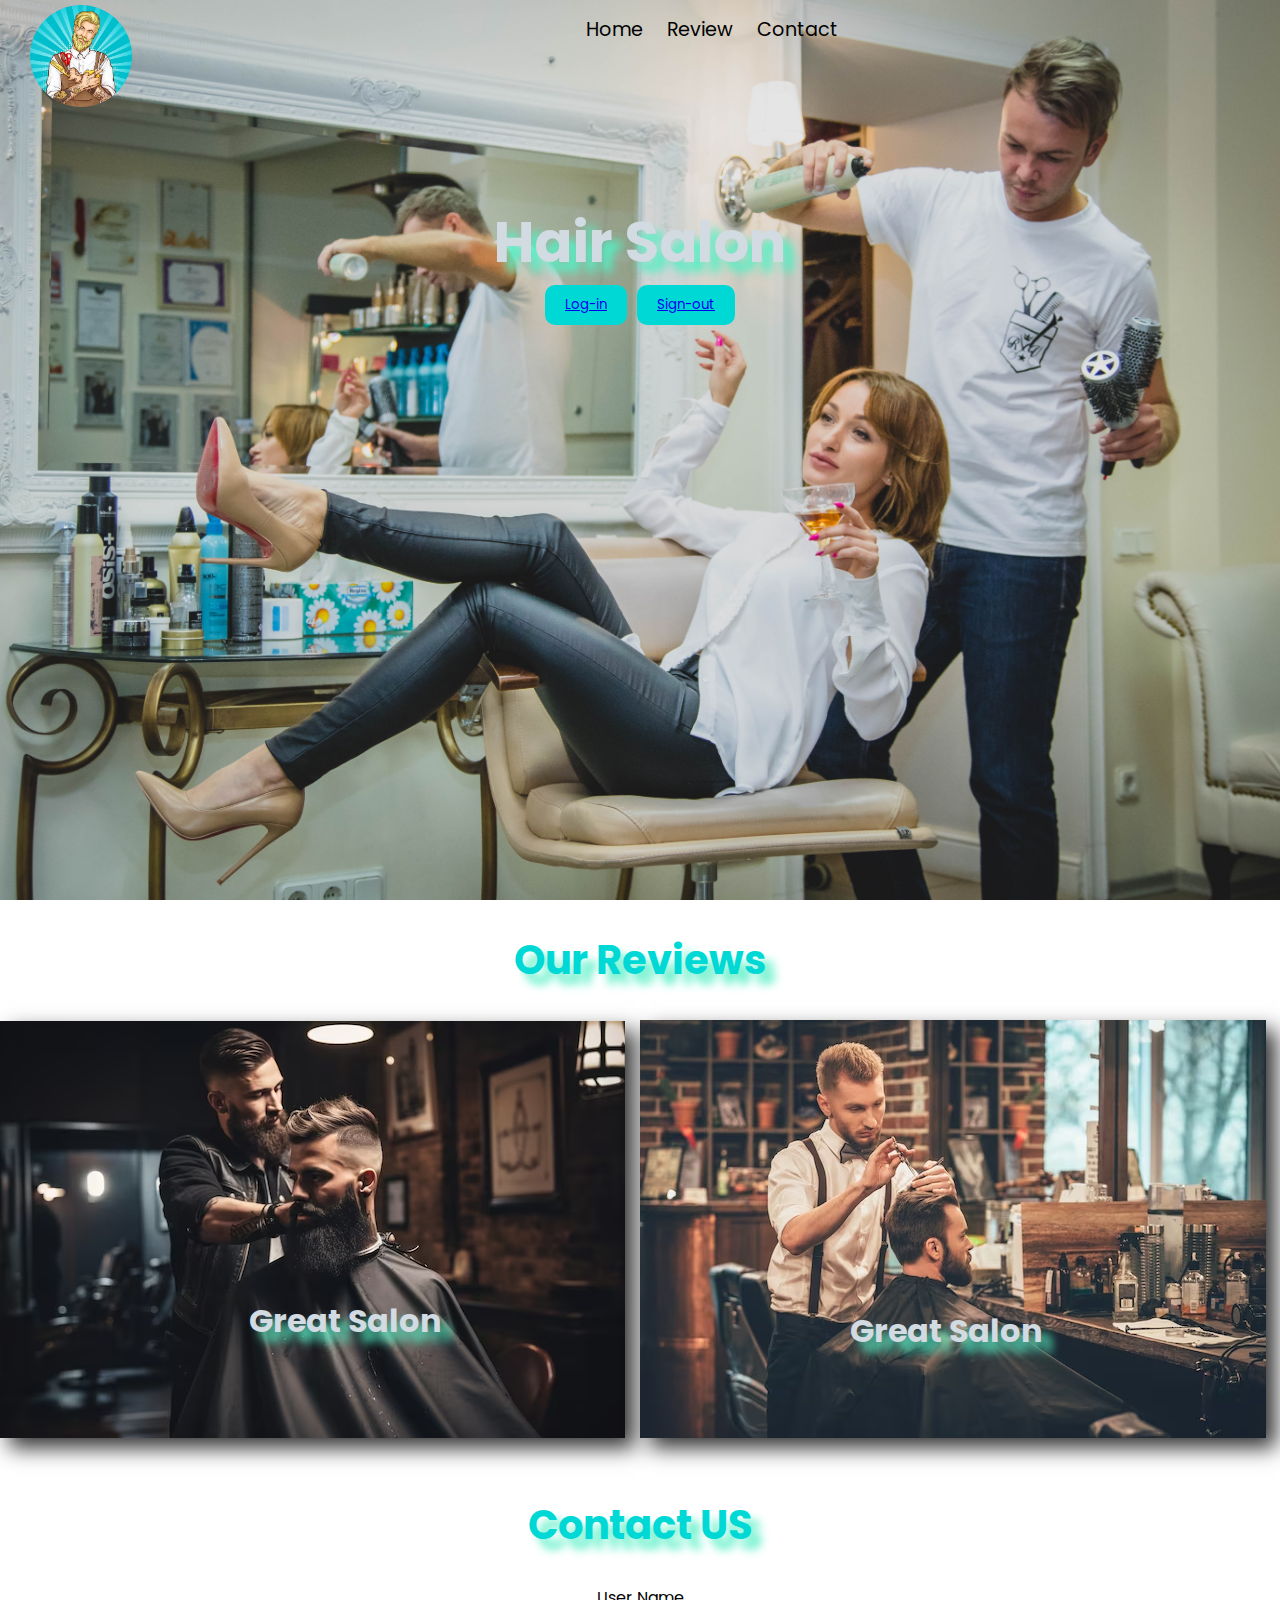
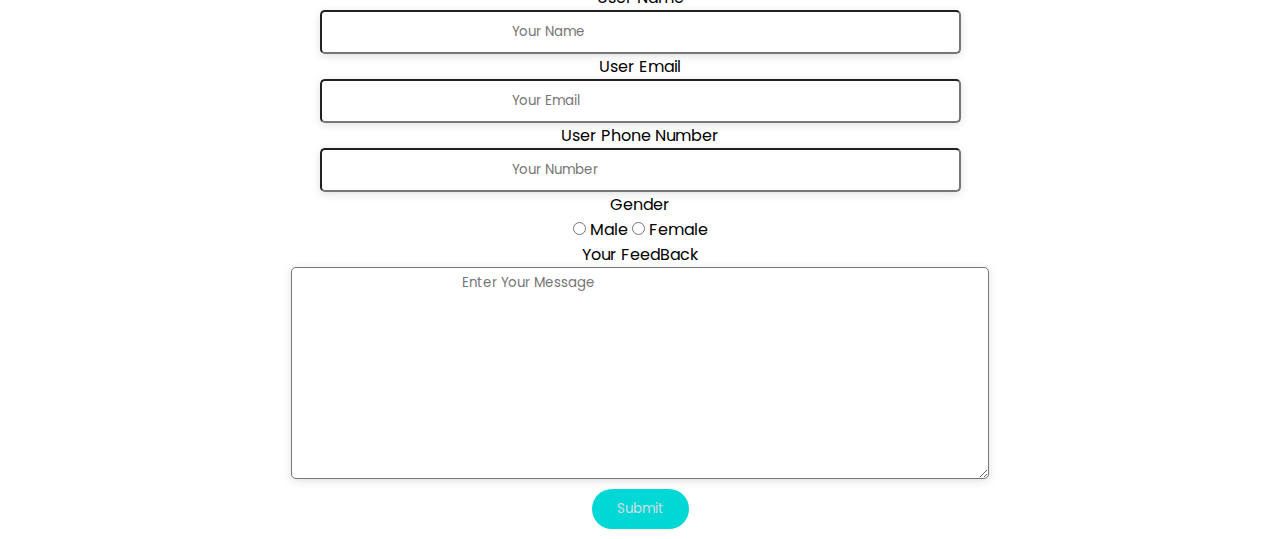
<file: index.html>
<!DOCTYPE html>
<html lang="en">
<head>
    <meta charset="UTF-8">
    <meta name="viewport" content="width=device-width, initial-scale=1.0">
    <title>Salon Website</title>
    <link rel="stylesheet" href="./style.css">
    <link rel="preconnect" href="https://fonts.googleapis.com">
<link rel="preconnect" href="https://fonts.gstatic.com" crossorigin>
<link href="https://fonts.googleapis.com/css2?family=Poppins&display=swap" rel="stylesheet">
<link rel="shortcut icon" href="./barbershop-haircutter-pop-art-vector-portrait_1441-3406.avif" type="image/x-icon">
</head>
<body>
    <header>
        <nav class="navbar">
            <div class="logo">
                <img src="./barbershop-haircutter-pop-art-vector-portrait_1441-3406.avif" alt="salonLogo">
            </div>
            <ul class="li-list">
                <li>Home</li>
                <li>Review</li>
                <li>Contact</li>
            </ul>
        </nav>
    </header>
    <main>
        <section>
            <div class="homeContainer">
                <h1>Hair Salon</h1>
                <div class="btn">
                    
                    <button><a href="./login.html ">Log-in</a></button>
                    <button><a href="./sign.html">Sign-out </a></button>
                    <!-- <button><a href="">log -in</a></button> -->
                </div>
            </div>
        </section>
        <section>
            <div class="review">
                <h1>Our Reviews</h1>
                <div class="box">
                    <div class="img1">
                        <img src="./hairdresser-with-beard-black-coat-cuts-client-s-hair_118124-39988.avif" alt="reviews">
                        <h2>Great Salon</h2>
                    </div>
                    <div class="img2">
                        <img src="./making-hair-look-magical-young-bearded-man-getting-haircut-by-hairdresser_425904-16259.avif" alt="review">
                        <h2>Great Salon</h2>
                    </div>
                </div>
            </div>
        </section>
        <section>
        <div class="cont-form">
            <h1>Contact US</h1>
            <form action="" class="web-form">
                <label for="">User Name</label>
                <input type="text" class="inp" name="" id="" placeholder="Your Name">
                <label for="">User Email</label>
                <input type="email" class="inp" name="" id="" placeholder="Your Email">
                <label for="">User Phone Number</label>
                <input type="number" class="inp" name="" id="" placeholder="Your Number">
                <label for="">Gender</label>
                <div class="gen">
                    <input type="radio" name="name" id="male">
                    <label for="male">Male</label>
                    <input type="radio" name="name" id="female">
                    <label for="female">Female</label>
                </div>
                <label for="">Your FeedBack</label>
                <textarea name="" id="" cols="30" rows="10" placeholder="Enter Your Message"></textarea>
                <button>Submit</button>
            </form>
        </div>
        </section>
    </main>
</body>
</html>
</file>
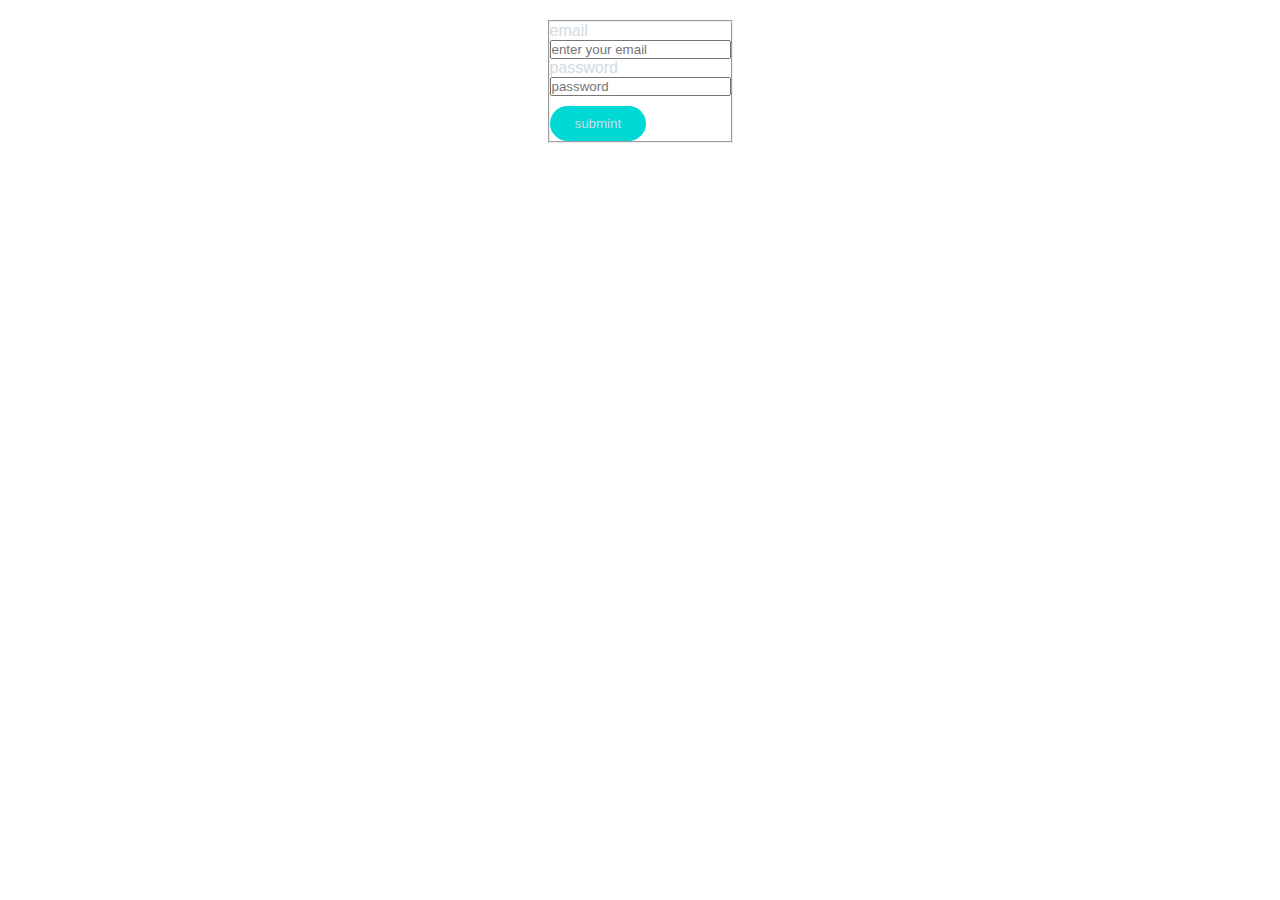
<file: login.html>
<!DOCTYPE html>
<html lang="en">
<head>
    <meta charset="UTF-8">
    <meta name="viewport" content="width=device-width, initial-scale=1.0">
    <title>Document</title>
    <link rel="stylesheet" href="./style.css">
</head>
<body>
    <form action="" class="Log-in">
        <fieldset>
        
            <label for="">email </label> <br>
            <input type="email" name="" id="" placeholder="enter your email" required><br>
            <label for="">password</label><br>
            <input type="password" name="" id="" placeholder="password" required><br>
                <button>submint</button>
        </fieldset>
        
    </form>
</body>
</html>
</file>
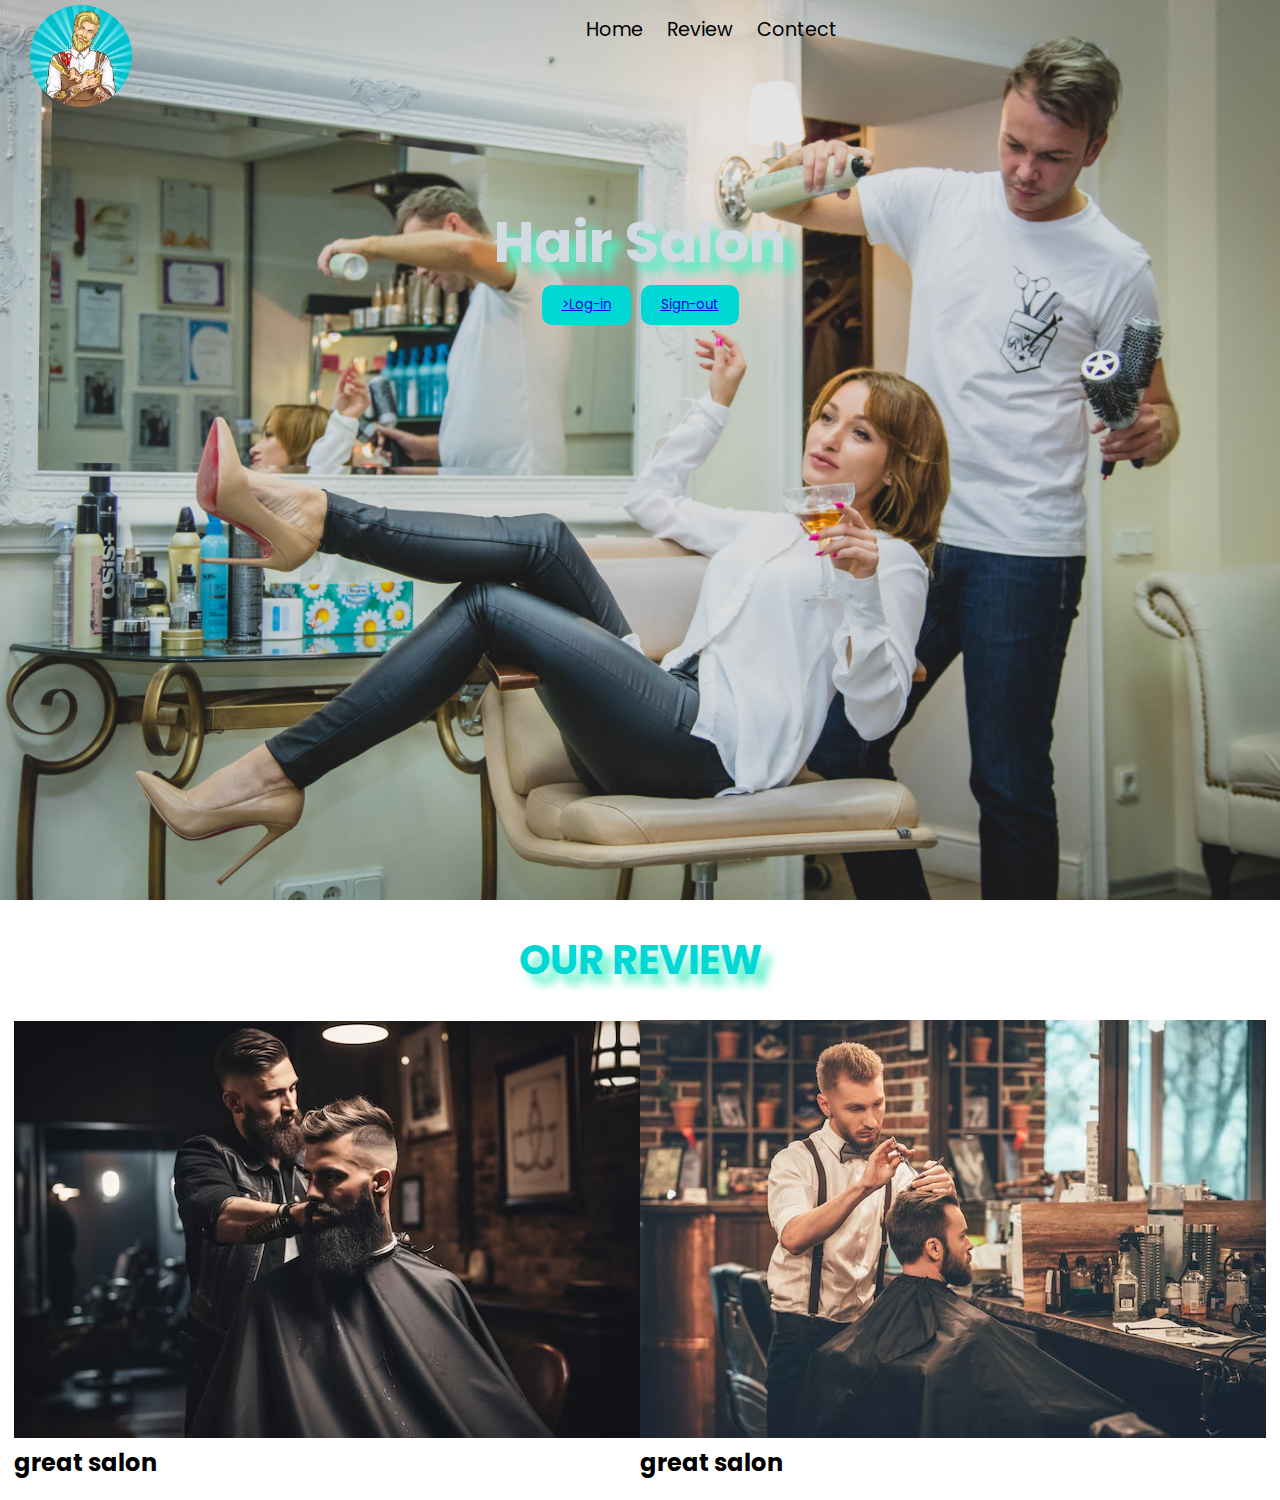
<file: salon.html>
<!DOCTYPE html>
<html lang="en">
<head>
    <meta charset="UTF-8">
    <meta name="viewport" content="width=device-width, initial-scale=1.0">
    <title>Ahmed salon</title>
    <link rel="stylesheet" href="./salon.css">
    <link rel="preconnect" href="https://fonts.googleapis.com">
    <link rel="preconnect" href="https://fonts.gstatic.com" crossorigin>
    <link href="https://fonts.googleapis.com/css2?family=Poppins&display=swap" rel="stylesheet">
    <link rel="shortcut icon" href="./barbershop-haircutter-pop-art-vector-portrait_1441-3406.avif" type="image/x-icon">
</head>
<body>
    <header>
        <nav  class="navebar">
            <div class="logo">
                <img src="./barbershop-haircutter-pop-art-vector-portrait_1441-3406.avif" alt="Hair saloon">
            </div>
            <ul class="li-list">
                <li>Home</li>
                <li>Review</li>
                <li>Contect</li>
                </ul>
        </nav>
    </header>
    <main>
        <section>
            <div class="home-container">
                <h1>Hair Salon</h1>
                <div class="btn">
                    <button><a href="./login.html">>Log-in</a></button>
                    <button><a href="./sign.html">Sign-out</a></button>
            </div>
          
            </div>
            
        </section>
    <section>
        <div class="review">
            <h1>OUR REVIEW</h1>
        <div class="box">
            <div class="img1">
                <img src="./hairdresser-with-beard-black-coat-cuts-client-s-hair_118124-39988.avif" alt="">
                <h2>great salon</h2>
            </div>
            <div class="img2">
                <img src="./making-hair-look-magical-young-bearded-man-getting-haircut-by-hairdresser_425904-16259.avif" alt="">
                <h2>great salon</h2>
            </div>
        </div>
        </div>
    </section>
    </main>

</body>
</html>
</file>
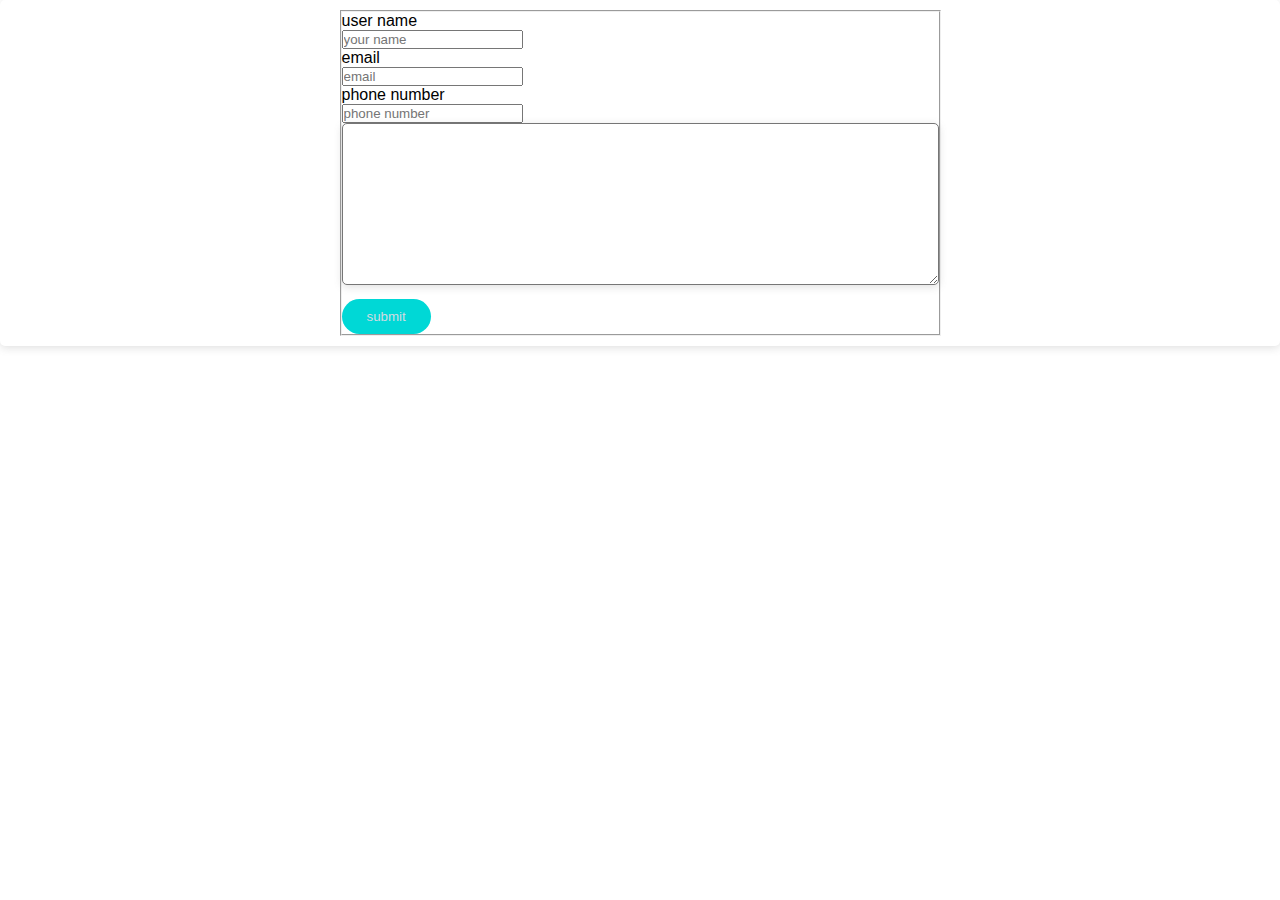
<file: sign.html>
<!DOCTYPE html>
<html lang="en">
<head>
    <meta charset="UTF-8">
    <meta name="viewport" content="width=device-width, initial-scale=1.0">
    <title>Document</title>
    <link rel="stylesheet" href="./style.css">
</head>
<body>
    <form action="" class="Sign-out">
        <fieldset>
            <label for="">user name</label><br>
            <input type="text" name="" id="" placeholder="your name"required><br>
            <label for="">email</label><br>
            <input type="text" name="" id="" placeholder="email"required><br>
            <label for="">phone number</label><br>
            <input type="number" name="" id="" placeholder="phone number"required><br>
            <textarea name="" id="" cols="30" rows="10"></textarea><br>
            <button>submit</button>
    
    
    
            
        </fieldset>
       </form>
</body>
</html>
</file>
<file: style.css>
*{
    margin: 0;
    padding: 0;
    box-sizing: border-box;
    font-family: 'Poppins', sans-serif;
}
.navbar{
    position: relative;
}
.logo img{
    width: 8vw;
    border-radius: 50%;
}
.logo{
    display: inline-block;
    position: absolute;
    left: 30px;
    top: 5px;
}
.li-list{
    display: inline-block;
    position: absolute;
    left: 45%;
    top: 15px;
}
.li-list li{
    display: inline-block;
    padding: 0 10px;
    font-size: 1.2rem;
}
.li-list li:hover{
    color: #00d8d6;
    text-shadow: 10px 10px 10px #55efc4;
}
.homeContainer{
    background-image: url(./pexels-valeria-boltneva-696287.jpg);
    height: 100vh;
    background-size: cover;
    background-repeat: no-repeat;
    background-position: center center;
}
.homeContainer h1{
    padding-top: 200px;
    text-align: center;
    font-size: 3.5rem;
    color: #d2dae2;
    text-shadow: 10px 10px 10px #55efc4;
    
}
.btn{
    display: flex;
    justify-content: center;
    align-items: center;
}
.btn button{
    padding: 10px 20px;
    margin: 0 5px;
    background-color: #00d8d6;
    border: none;
    color: #d2dae2;
    border-radius: 10px;
    cursor: pointer;
    
}
.review h1{
    padding: 30px 0;
    text-align: center; 
    font-size: 2.5rem;
    text-shadow: 10px 10px 10px #55efc4;
    color: #00d8d6;
}
.box{
    display: flex;
    justify-content: center;
    align-items: center;
    margin-bottom: 20px;
}
.img1{
    position: relative;
    left: -15px;
}
.img2{
    position: relative;
}
.img1 img{
    box-shadow: 10px 10px 20px #353434;
    z-index: -1;
}
.img1 h2{
    position: absolute;
    bottom: 100px;
    left: 250px;
    color: #d2dae2;
    font-size: 2rem;
    text-shadow: 10px 10px 10px #55efc4;
}
.img2 img{
    box-shadow: 10px 10px 20px #353434;
    z-index: -1;
}
.img2 h2{
    position: absolute;
    bottom: 90px;
    left: 210px;
    color: #d2dae2;
    font-size: 2rem;
    text-shadow: 10px 10px 10px #55efc4;
}
.cont-form h1{
    padding: 30px 0;
    text-align: center;
    font-size: 2.5rem;
    text-shadow: 10px 10px 10px #55efc4;
    color: #00d8d6;
}
.web-form{
    display: flex;
    justify-content: center;
    align-items: center;
    flex-direction: column;
    margin-bottom: 10px;

}
.inp{
    padding: 10px 190px;
    outline: none;
    border-radius: 5px;
    box-shadow: rgba(99, 99, 99, 0.2) 0px 2px 8px 0px;
}
textarea{
    resize: vertical;
    padding: 5px 170px;
    border-radius: 5px;
    box-shadow: rgba(99, 99, 99, 0.2) 0px 2px 8px 0px;
    outline: none;
}
button{
    margin-top: 10px;
    padding: 10px 25px;
    border-radius: 20px;
    border: none;
    background-color: #00d8d6;
    color: #d2dae2;
    cursor: pointer;
}
.Sign-out{
    padding: 10px 190px;
    /* background-color: #00d8d6; */
    outline: none;
    border-radius: 5px;
    box-shadow: rgba(99, 99, 99, 0.2) 0px 2px 8px 0px;
    overflow: hidden;
    display: flex;
    justify-content: center;
    align-items: center;
    margin-bottom: 20px;
}


.Sign-out textarea{ 
        resize: vertical;
        padding: 5px 170px;
        border-radius: 5px;
        box-shadow: rgba(99, 99, 99, 0.2) 0px 2px 8px 0px;
        outline: none;
    }
.Log-in{ 
    margin-top: 10px;
    padding: 10px 25px;
    border-radius: 20px;
    border: none;
    /* background-color: #00d8d6; */
    color: #d2dae2;
    cursor: pointer;
    display: flex;
    justify-content: center;
    align-items: center;
    margin-bottom: 20px;


    ;
}
</file>
<file: salon.css>
*{
    margin: 0;
    padding: 0;
    box-sizing: border-box;
    font-family: 'Poppins', sans-serif
}
.navebar{
    position: relative;
}
.logo img{
    width: 8vw;
    border-radius: 50%;
}
.logo{
    display: inline-block;
    position: absolute;
    top: 5px;
    left: 30px;
}
.li-list{
    display:inline-block;
    position: absolute;
    left: 45%;
    top: 15px;

}
.li-list li{
    display: inline-block;
    /* position: absolute; */
    padding: 0 10px;
    font-size: 1.2rem;
}

.li-list li:hover{
    color: #00d8d6;
    text-shadow: 10px 10px 10px #55efc4;
}
.home-container{
    background-image: url(./pexels-valeria-boltneva-696287.jpg);
    height: 100vh;
    background-size: cover;
    background-repeat: no-repeat;
    background-position: center center ;
}
.home-container h1 { 
    
    padding-top: 200px;
    text-align: center;
    font-size: 3.5rem;
    color: #d2dae2;
    text-shadow: 10px 10px 10px #55efc4;
    
}
.btn{ 
    padding bottom:200px ;
    display: flex; 
    justify-content: center;
    align-items: center;
    
    
}
.btn button{
    padding:10px 20px;
    margin: 0 5px;
    background-color: #00d8d6;
    color: #d2dae2;
    border:none;
     border-radius:10px ;
     cursor: pointer;

}
.review h1{   
    padding: 30px 0;
    text-align: center;
    font-size: 2.5rem;
    text-shadow:10px 10px 10px #55efc4 ;
    color: #00d8d6;
}
.box{
    display: flex;
    justify-content: center;
    align-items: center;
    margin-bottom: 20px;
}
.img1{
    position: relative;
    left: -15;
}
.img2{
    position: relative;
}
.hhs{
    
}
</file>
